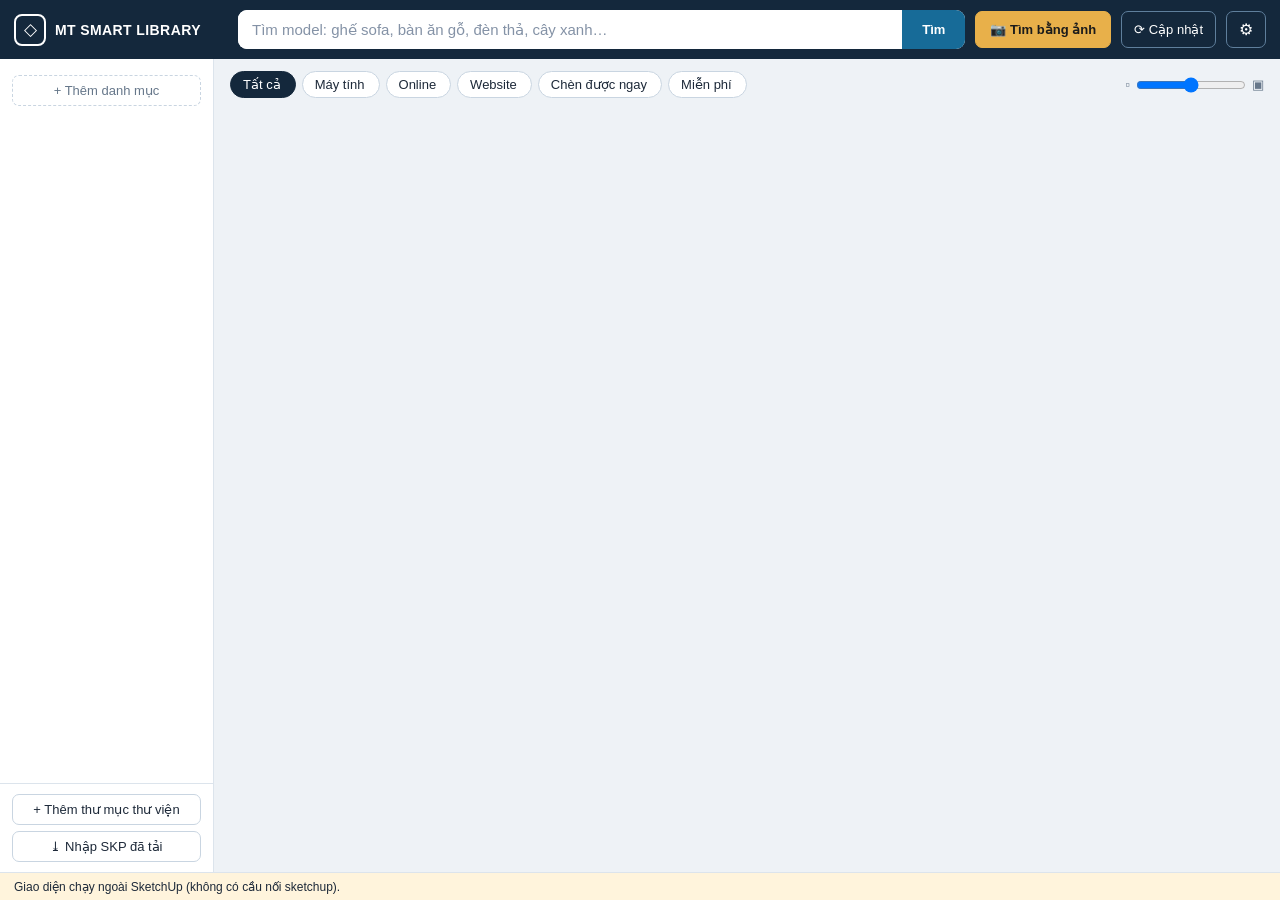
<file: src/mt_smart_library/ui/index.html>
<!doctype html>
<html lang="vi">
<head>
<meta charset="utf-8">
<meta http-equiv="Content-Security-Policy" content="default-src 'self' file:; script-src 'self' file: 'unsafe-eval'; style-src 'self' file: 'unsafe-inline'; img-src data: https:; connect-src 'none'; object-src 'none'; base-uri 'none'; form-action 'none'">
<meta name="viewport" content="width=device-width,initial-scale=1">
<title>MT SMART LIBRARY PRO</title>
<link rel="stylesheet" href="app.css">
</head>
<body>
<header class="top">
  <div class="brand"><div class="logo" aria-hidden="true">◇</div><div><b>MT SMART LIBRARY</b><small id="verLabel"></small></div></div>
  <div class="search">
    <input id="q" type="search" placeholder="Tìm model: ghế sofa, bàn ăn gỗ, đèn thả, cây xanh…" autocomplete="off" spellcheck="false">
    <button id="btnSearch" class="go" title="Tìm kiếm (Enter)">Tìm</button>
  </div>
  <button id="btnAi" class="accent" title="Tìm model bằng hình ảnh mẫu (AI)">📷 Tìm bằng ảnh</button>
  <button id="btnUpdate" class="ghost" title="Cập nhật plugin">⟳ Cập nhật</button>
  <button id="btnSettings" class="ghost icon" title="Cài đặt">⚙</button>
</header>

<div class="body">
  <aside class="side">
    <nav id="cats" class="cats"></nav>
    <button id="btnAddCat" class="addcat">+ Thêm danh mục</button>
    <div id="scanMini" class="scanmini" hidden><div class="spinner"></div><span id="scanText"></span><button id="btnCancelScan" class="link">Hủy</button></div>
    <div class="sidefoot"><button id="btnAddRoot" class="ghost2">+ Thêm thư mục thư viện</button><button id="btnLibImport2" class="ghost2" title="Lưu file SKP/ZIP bạn đã tải từ website vào Thư viện máy tính">⤓ Nhập SKP đã tải</button></div>
  </aside>

  <main class="content" id="content">
    <div id="vsBar" class="vsbar" hidden>
      <img id="vsThumb" alt="Ảnh mẫu">
      <div class="vsmid">
        <b>Tìm bằng ảnh</b> <span id="vsMsg" class="small"></span>
        <div id="vsModes" class="seg" title="Chính xác: chỉ đúng danh mục AI nhận diện · Tương tự: cùng nhóm đồ vật · Mở rộng: không lọc danh mục">
          <button type="button" data-m="exact">Chính xác</button><button type="button" data-m="similar">Tương tự</button><button type="button" data-m="wide">Mở rộng</button>
        </div>
        <div id="vsCats" class="muted small"></div>
        <div id="vsProg" class="bar2" hidden><i></i></div>
        <div id="vsIndex" class="muted small"></div>
      </div>
      <div class="vsacts">
        <button id="vsPick" type="button">Đổi ảnh</button><button id="vsPaste" type="button" title="Hoặc nhấn Ctrl+V">Dán ảnh</button>
        <button id="vsCropBtn" type="button">Cắt vùng</button><button id="vsCancel" type="button" hidden>Hủy</button>
        <button id="vsClear" type="button" title="Xóa ảnh mẫu, quay về tìm bằng từ khóa">✕</button>
      </div>
    </div>
    <div class="bar">
      <div class="filters" id="filters">
        <button data-f="all" class="on">Tất cả <i></i></button>
        <button data-f="local">Máy tính <i></i></button>
        <button data-f="online">Online <i></i></button>
        <button data-f="web" title="Link chi tiết model trên 3D Warehouse, 3dsky, 3DBox, Sketch Shaper, Tài liệu kiến trúc, SketchUp.vn">Website <i></i></button>
        <button data-f="insertable">Chèn được ngay <i></i></button>
        <button data-f="free">Miễn phí <i></i></button>
      </div>
      <span id="resInfo" class="resinfo"></span>
      <label class="size" title="Kích thước ảnh">▫<input id="thumbSize" type="range" min="140" max="340" step="10">▣</label>
    </div>
    <div id="webBar" class="webbar" hidden>
      <span class="wl" title="Tìm qua công cụ tìm kiếm web (Tavily/Serper/SerpApi/Brave). Bấm tên website để tìm trực tiếp trên website đó.">Website:</span>
      <span id="webSites" class="websites"></span>
      <button id="btnLibImport" type="button" class="ghost2" title="Chọn file SKP (hoặc ZIP chứa SKP) bạn đã tải về để lưu vào Thư viện máy tính">⤓ Nhập SKP đã tải</button>
    </div>
    <div id="empty" class="empty" hidden></div>
    <div id="grid" class="grid"></div>
    <div id="sentinel" class="sentinel"></div>
    <div id="loading" class="loadmore" hidden><div class="spinner"></div> Đang tìm thêm…</div>
  </main>
</div>

<footer class="status" id="statusBar"><span id="convSpin" class="spinner" hidden></span><span id="statusMsg"></span><span id="statusHint" class="hint"></span><button id="convCancel" class="link" hidden>Hủy chuyển đổi</button></footer>

<!-- Chi tiết model -->
<div id="detailModal" class="modal" hidden>
  <div class="dialog wide">
    <button class="x" data-close="detailModal" title="Đóng">×</button>
    <div class="detail">
      <div class="dimg" id="dImg"></div>
      <div class="dinfo">
        <h2 id="dTitle"></h2>
        <dl id="dMeta"></dl>
        <div id="dAttr" class="attr" hidden><div id="dAttrText"></div><button id="dCopyAttr" class="link">Sao chép ghi công</button></div>
        <div id="dDl" class="dl" hidden></div>
        <div class="dactions">
          <button id="dInsert" class="primary big">CHÈN MODEL</button>
          <button id="dFav">♡ Yêu thích</button>
          <button id="dOpen"></button>
        </div>
        <p id="dNote" class="muted small"></p>
      </div>
    </div>
  </div>
</div>

<!-- Danh mục tùy chỉnh -->
<div id="catModal" class="modal" hidden>
  <div class="dialog narrow">
    <button class="x" data-close="catModal">×</button>
    <h3 id="catTitle">Thêm danh mục</h3>
    <label class="col">Tên danh mục <input id="catName" maxlength="40" placeholder="Ví dụ: Bàn trang điểm"></label>
    <label class="col">Từ khóa (cách nhau bằng dấu phẩy) <textarea id="catKw" rows="3" placeholder="bàn trang điểm, dressing table, vanity"></textarea></label>
    <p class="muted small">Model có tên chứa một trong các từ khóa (có dấu/không dấu, Việt/Anh) sẽ thuộc danh mục này.</p>
    <div class="row"><button id="catSave" class="primary">Lưu</button><button id="catDelete" class="danger" hidden>Xóa danh mục</button><button data-close="catModal">Hủy</button></div>
  </div>
</div>

<!-- Cài đặt -->
<div id="settingsModal" class="modal" hidden>
  <div class="dialog wide settings">
    <button class="x" data-close="settingsModal">×</button>
    <h3>Cài đặt</h3>
    <div class="stabs" id="stabs">
      <button data-s="lib" class="on">Thư viện</button><button data-s="src">Nguồn tìm kiếm</button><button data-s="ai">AI</button>
      <button data-s="sf">Tài khoản thư viện</button>
    </div>
    <section data-p="lib">
      <div id="rootList" class="list"></div>
      <div class="row"><button id="btnAddRoot2" class="primary">+ Thêm thư mục</button><button id="btnScanQuick">Quét nhanh</button><button id="btnScanFull">Quét lại toàn bộ</button><button id="btnImport3d">Chèn file từ máy…</button></div>
      <div class="row">
        <label class="check"><input id="sQuick" type="checkbox"> Quét nhanh (chỉ đọc lại thư mục có thay đổi)</label>
        <label class="check"><input id="sScanOpen" type="checkbox"> Tự quét khi mở thư viện</label>
      </div>
      <div id="scanSummary" class="muted small"></div>
      <details id="scanErrors" hidden><summary>Các mục lỗi khi quét</summary><div id="scanErrList" class="errlist"></div></details>
      <p id="verInfo" class="muted small"></p>
    </section>
    <section data-p="src" hidden>
      <p class="muted small">Một ô tìm kiếm tìm đồng thời trên mọi nguồn đang bật. Thêm website, Facebook Group/Fanpage, Google Drive, MediaFire, Mega, Dropbox, OneDrive hoặc thư mục máy tính — plugin tự kiểm tra phương thức truy cập hợp lệ.</p>
      <h4 class="small">Quản lý nguồn</h4>
      <div class="row srcadd">
        <input id="srcName" placeholder="Tên nguồn (tùy chọn)" spellcheck="false">
        <select id="srcType"></select>
        <input id="srcUrl" class="grow" placeholder="Link website / group / fanpage / thư mục chia sẻ / đường dẫn thư mục" spellcheck="false">
        <button id="srcAddBtn" class="primary">Thêm nguồn</button><button id="srcCancelEdit" hidden>Hủy sửa</button>
      </div>
      <div class="row"><button id="srcSyncAll" class="primary">Đồng bộ tất cả nguồn</button><button id="srcSyncAllStop" hidden>Dừng đồng bộ tất cả</button>
        <span id="srcAllState" class="small muted"></span></div>
      <div id="srcAllList" class="small muted"></div>
      <div id="srcList" class="list"></div>
      <div class="row"><button id="teamExport">Xuất cấu hình công ty</button><button id="teamImport">Nhập cấu hình công ty</button></div>
      <div class="row"><button id="srcExport">Xuất danh sách (JSON)</button><button id="srcImport">Nhập danh sách (JSON)</button></div>
      <h4 class="small">Nhập link model</h4>
      <div class="row">
        <input id="linkUrl" class="grow" placeholder="Dán link bài viết hoặc link tải (Facebook, Drive, Dropbox, MediaFire, Mega, OneDrive, website…)" spellcheck="false">
        <button id="linkGo" class="primary">Tải &amp; chèn</button>
      </div>
      <p class="muted small">Link tải trực tiếp / Dropbox: plugin tải và chèn. Trang cần đăng nhập hoặc xác minh: plugin mở trên trình duyệt, anh tải xong plugin tự nhận file.</p>
      <h4 class="small">Kho dữ liệu tích lũy</h4>
      <p id="catInfo" class="small muted">—</p>
      <div class="row"><button id="catCheck">Kiểm tra link</button><button id="catClear">Xóa dữ liệu cache</button></div>
      <div class="row">
        <label class="check"><input id="sfDownloadable" type="checkbox"> Chỉ hiện model được phép tải</label>
        <label class="check"><input id="sAutoSave" type="checkbox"> Tự lưu model tải về vào Thư viện cá nhân</label>
      </div>
    </section>
    <section data-p="ai" hidden>
      <p id="keyState" class="small"></p>
      <div class="row">
        <input id="sKey" type="password" placeholder="Dán OpenAI API key (sk-…)" autocomplete="off" spellcheck="false" class="grow">
        <label class="check" id="rememberKeyWrap"><input id="sRememberKey" type="checkbox"> Ghi nhớ trên máy này (mã hóa)</label>
        <button id="btnSaveKey" class="primary">Lưu key</button><button id="btnClearKey">Xóa key</button>
      </div>
      <div class="row">
        <label>Model <input id="sModel" list="modelList" spellcheck="false"></label>
        <datalist id="modelList"><option value="gpt-6-luna"><option value="gpt-6-sol"><option value="gpt-5.4-mini"></datalist>
        <label>Độ chi tiết ảnh <select id="sDetail"><option value="low">Thấp (rẻ)</option><option value="auto">Tự động</option><option value="high">Cao</option></select></label>
        <label class="grow">Endpoint <input id="sBase" spellcheck="false"></label>
        <button id="btnCheckAi">Kiểm tra</button>
      </div>
      <p id="aiCheck" class="small"></p>
      <p class="muted small">Key không ghi vào settings.json hay log. Ảnh chỉ gửi khi bạn bấm xác nhận.</p>
      <div class="row"><label>Tìm bằng ảnh chạy trên <select id="sDevice"><option value="cpu">CPU (ổn định — khuyên dùng)</option>
        <option value="gpu">GPU DirectML (thử nghiệm, tự kiểm tra trước)</option></select></label><span id="gpuState" class="small muted"></span></div>
      <p class="muted small">Nút 📷 Tìm bằng ảnh dùng AI chạy trên máy (không cần key). OpenAI chỉ là tùy chọn bổ sung:
        <button id="btnAiOpenAI" type="button" class="link">phân tích ảnh bằng OpenAI</button></p>
    </section>
    <section data-p="sf" hidden>
      <p class="muted small">Đăng nhập luôn diễn ra trên trang chính thức của từng website. Plugin không hỏi mật khẩu, không đọc cookie trình duyệt.</p>
      <div id="accList" class="list"></div>
      <h4 class="small">Khóa API cho bộ trích xuất nguồn (tùy chọn)</h4>
      <div class="row">
        <input id="kGoogle" type="password" class="grow" placeholder="Google API key (đọc thư mục Google Drive công khai)" autocomplete="off" spellcheck="false">
        <button id="kGoogleSave" class="primary">Lưu</button><button id="kGoogleClear">Xóa</button><span id="kGoogleState" class="small muted"></span>
      </div>
      <p class="muted small">Google API key: Google Cloud Console › bật “Google Drive API” › Credentials › Create API key <button id="kGoogleGet" class="link">(mở trang)</button>.</p>
      <h4 class="small">Công cụ tìm kiếm (Facebook &amp; nguồn không có API)</h4>
      <p class="muted small">Plugin thử lần lượt từ trên xuống; công cụ lỗi hoặc hết hạn mức sẽ tự chuyển sang công cụ kế tiếp. Tavily dùng được ngay không cần key.</p>
      <div id="searchList" class="list"></div>
      <div class="row"><input id="sSearx" class="grow" placeholder="Địa chỉ máy chủ SearXNG của bạn (https://…), cần bật định dạng JSON" spellcheck="false">
        <button id="sSearxSave">Lưu địa chỉ</button></div>
      <p class="muted small">Khóa được ghi nhớ mã hóa bằng Windows DPAPI, không ghi vào settings/log/giao diện.</p>
      <h4 class="small">Sketchfab API token</h4>
      <p id="sfState" class="small"></p>
      <div class="row">
        <input id="sSfToken" type="password" placeholder="Sketchfab API token" autocomplete="off" spellcheck="false" class="grow">
        <select id="sSfType"><option value="token">API token</option><option value="bearer">OAuth access token</option></select>
        <label class="check" id="rememberSfWrap"><input id="sRememberSf" type="checkbox"> Ghi nhớ (mã hóa)</label>
        <button id="btnSaveSf" class="primary">Lưu token</button><button id="btnClearSf">Xóa token</button>
      </div>
      <p class="muted small">Token dùng để tải model được tác giả cho phép tải. Lấy token tại trang tài khoản Sketchfab <button id="btnSfTokenPage" class="link">(mở trang)</button>.</p>
    </section>
  </div>
</div>

<!-- Hỗ trợ kỹ thuật (chỉ mở từ menu Extensions › MT SMART LIBRARY PRO › Hỗ trợ kỹ thuật) -->
<div id="supportModal" class="modal" hidden>
  <div class="dialog wide">
    <button class="x" data-close="supportModal">×</button>
    <h3>Hỗ trợ kỹ thuật</h3>
    <p id="bStatus" class="small"></p>
    <p class="small muted">Blender: <code id="bPath">—</code></p>
    <div class="row"><button id="bDetect">Tìm lại Blender</button><button id="bPick">Chọn blender.exe…</button><button id="bGet">Tải Blender 4.5 LTS</button><button id="cClear">Xóa cache chuyển đổi</button></div>
    <div class="row"><button id="vsRepair">Cài lại thành phần AI (giữ mô hình)</button><button id="vsLog">Mở log AI</button></div>
    <div class="row"><button id="btnCheckNet">Kiểm tra kết nối</button><span id="netText" class="small"></span></div>
    <div class="row"><button id="btnOpenData">Mở thư mục dữ liệu</button><button id="btnOpenLog">Mở thư mục log</button><button id="btnClearThumbs">Xóa cache ảnh</button></div>
    <p class="small muted">Dữ liệu người dùng: <code id="dataRoot"></code></p>
    <p id="verInfo2" class="muted small"></p>
  </div>
</div>

<!-- File vừa tải từ trang nguồn -->
<div id="foundBar" class="foundbar" hidden>
  <span id="foundText"></span>
  <button id="foundIns" class="primary">CHÈN</button><button id="foundSave" title="Sao chép file vào Thư viện máy tính để dùng lần sau">LƯU VÀO THƯ VIỆN</button><button id="foundX" class="x2" title="Bỏ qua">×</button>
</div>

<!-- Cài bộ AI tìm bằng ảnh (1 lần) -->
<div id="vsInstallModal" class="modal" hidden>
  <div class="dialog">
    <button class="x" data-close="vsInstallModal">×</button>
    <h3>Cài bộ AI tìm bằng ảnh (một lần)</h3>
    <p class="small">Tìm bằng ảnh chạy ngay trên máy tính này, không cần OpenAI API Key và không gửi ảnh lên mạng.
      Cần tải một lần khoảng <b id="vsDlMb">330</b> MB: Python nhúng (python.org), ONNX Runtime (PyPI) và mô hình <span id="vsModel"></span>
      — giấy phép <span id="vsLic"></span>. Lưu ở thư mục dữ liệu, không mất khi cập nhật plugin.</p>
    <div class="row"><button id="vsInstallOk" class="primary">Cài đặt</button><button data-close="vsInstallModal">Để sau</button></div>
  </div>
</div>

<!-- Cắt vùng ảnh mẫu -->
<div id="cropModal" class="modal" hidden>
  <div class="dialog wide">
    <button class="x" data-close="cropModal">×</button>
    <h3>Kéo chuột chọn món đồ cần tìm</h3>
    <div id="cropBox" class="cropbox"><img id="cropImg" alt=""><div id="cropSel" class="cropsel" hidden></div></div>
    <div class="row"><button id="cropOk" class="primary" disabled>Tìm vùng này</button><button id="cropAll">Dùng cả ảnh</button><button data-close="cropModal">Hủy</button></div>
  </div>
</div>

<!-- Nhật ký quét nguồn -->
<div id="srcLogModal" class="modal" hidden>
  <div class="dialog wide">
    <button class="x" data-close="srcLogModal">×</button>
    <h3>Nhật ký trích xuất nguồn</h3>
    <pre id="srcLogText" class="logbox"></pre>
  </div>
</div>

<!-- AI -->
<div id="aiModal" class="modal" hidden>
  <div class="dialog">
    <button id="aiClose" class="x" title="Đóng">×</button>
    <h3>📷 Tìm model bằng hình ảnh</h3>
    <p class="muted small">AI nhận diện loại đồ vật, phong cách, vật liệu, màu rồi tạo từ khóa để tìm (chưa phải so sánh ảnh tương đồng).</p>
    <div class="aibody">
      <div class="aiimg"><img id="aiImg" alt=""><div id="aiNoImg" class="muted">Chưa chọn ảnh</div></div>
      <div class="aiinfo">
        <p id="aiFileInfo" class="small"></p>
        <div id="aiConsent" class="consent" hidden>Ảnh sẽ được gửi tới <b id="aiEndpoint"></b> (model <span id="aiModelName"></span>) để phân tích. Có thể phát sinh phí API.</div>
        <div class="row"><button id="aiPick">Chọn ảnh…</button><button id="aiSend" class="primary" disabled>Đồng ý gửi & phân tích</button><button id="aiCancel" hidden>Hủy</button></div>
        <div id="aiState" class="small"></div>
      </div>
    </div>
    <div id="aiResult" hidden>
      <div class="fields">
        <label>Loại đồ vật <input id="rType"></label><label>Phong cách <input id="rStyle"></label>
        <label>Vật liệu <input id="rMat"></label><label>Màu sắc <input id="rColor"></label>
      </div>
      <div class="fields two">
        <label>Từ khóa tiếng Việt <textarea id="rVi" rows="3"></textarea></label>
        <label>Từ khóa tiếng Anh <textarea id="rEn" rows="3"></textarea></label>
      </div>
      <div id="rChips" class="chips"></div>
      <div class="row"><button id="rSearch" class="primary big">Tìm với các từ khóa này</button></div>
    </div>
  </div>
</div>

<div id="tokenModal" class="modal" hidden>
  <div class="dialog narrow">
    <button class="x" data-close="tokenModal">×</button>
    <h3>Dán Sketchfab token để tải model</h3>
    <p class="small">Chỉ cần làm 1 lần. <button id="tkOpen" class="link">Mở trang lấy token</button> → sao chép mục API Token → dán vào đây.</p>
    <div class="row"><input id="tkInput" type="password" class="grow" placeholder="Dán token tại đây" autocomplete="off" spellcheck="false"></div>
    <div class="row"><button id="tkSave" class="primary big">Lưu & chèn model</button></div>
  </div>
</div>

<div id="blenderModal" class="modal" hidden>
  <div class="dialog narrow">
    <button class="x" data-close="blenderModal">×</button>
    <h3>Cần Blender để chuyển đổi model này</h3>
    <p id="bmReason" class="small"></p>
    <div class="row"><button id="bmDetect" class="primary">Tự tìm lại</button><button id="bmPick">Chọn blender.exe…</button><button id="bmGet">Tải Blender 4.5 LTS</button></div>
    <p class="muted small">Chỉ cần làm 1 lần. Sau khi có Blender, plugin tự chuyển đổi và chèn tiếp.</p>
  </div>
</div>

<div id="newerModal" class="modal" hidden>
  <div class="dialog narrow">
    <button class="x" data-close="newerModal">×</button>
    <h3>File SKP phiên bản mới hơn</h3>
    <p id="newerText"></p>
    <p class="muted small">Có thể thử nạp, một số dữ liệu có thể bị mất. Tốt nhất lưu lại file bằng SketchUp 2022 (Save As).</p>
    <div class="row"><button id="newerYes" class="primary">Vẫn thử nạp</button><button data-close="newerModal">Hủy</button></div>
  </div>
</div>

<script src="app.js"></script>
</body>
</html>
</file>
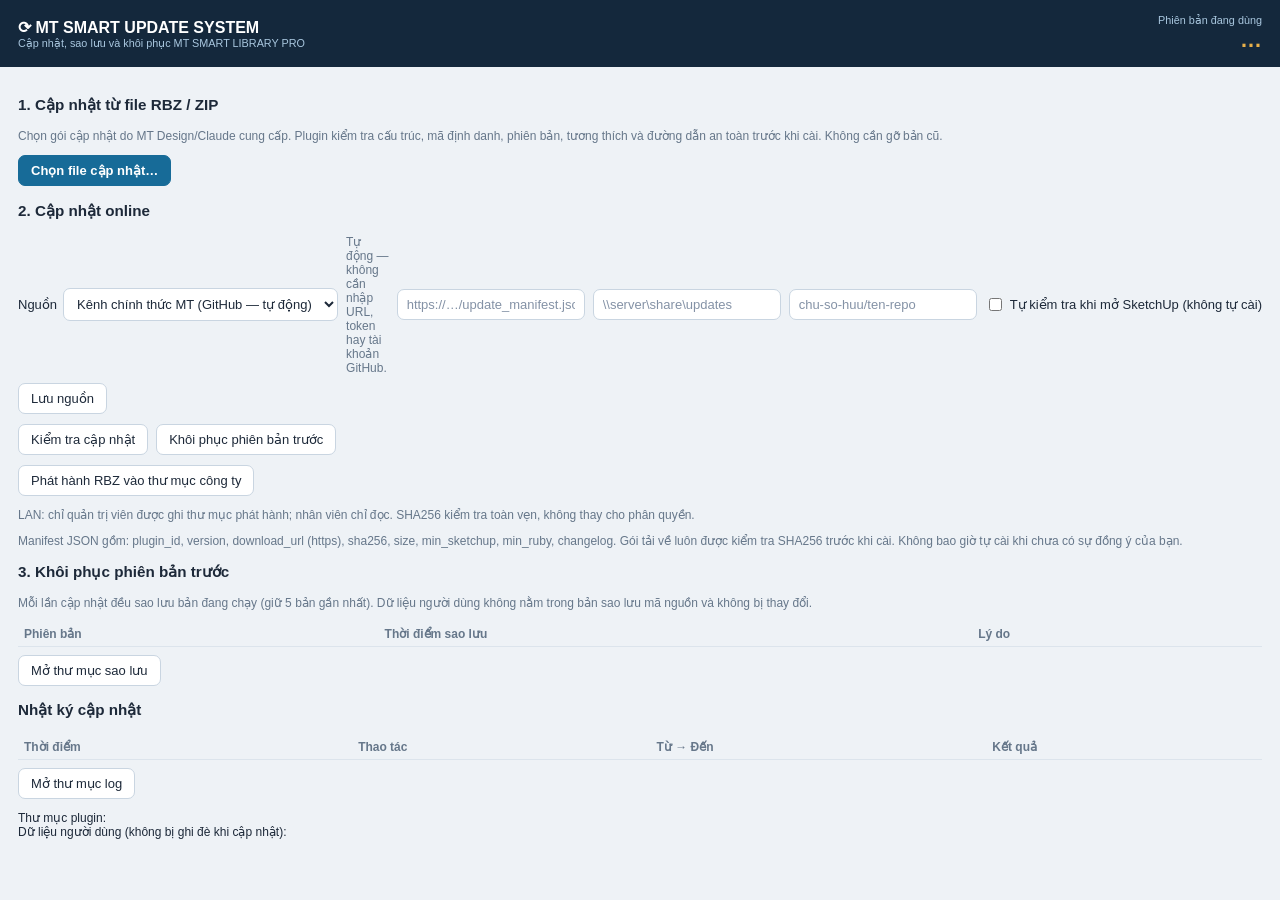
<file: src/mt_smart_library/updater/update_dialog.html>
<!doctype html>
<html lang="vi">
<head>
<meta charset="utf-8">
<meta http-equiv="Content-Security-Policy" content="default-src 'self' file:; script-src 'self' file: 'unsafe-eval'; style-src 'self' file: 'unsafe-inline'; img-src data: 'self' file:; connect-src 'none'; object-src 'none'; base-uri 'none'; form-action 'none'">
<title>Cập nhật MT SMART LIBRARY PRO</title>
<link rel="stylesheet" href="../ui/app.css">
<style>
body{overflow:auto}
.uhead{background:var(--navy);color:#fff;padding:14px 18px;display:flex;align-items:center;gap:14px}
.uhead b{font-size:16px}.uhead small{color:#a9c7df;display:block}
.ver{margin-left:auto;text-align:right}.ver .big{font-size:22px;font-weight:700;color:var(--gold)}
.wrap{padding:14px 18px}
.steps{list-style:none;padding:0;margin:8px 0;display:flex;flex-direction:column;gap:5px}
.steps li{padding:6px 10px;border-radius:6px;background:#f3f6f9;color:var(--muted)}
.steps li.done{background:#e4f4ea;color:var(--ok)}.steps li.cur{background:#fff4dc;color:#7a5a12;font-weight:600}.steps li.fail{background:#fde7e4;color:var(--err);font-weight:600}
.kv{display:grid;grid-template-columns:150px 1fr;gap:4px 10px;margin:6px 0}
.kv span:nth-child(odd){color:var(--muted)}
ul.cl{margin:6px 0 6px 18px;padding:0;line-height:1.55}
.result{padding:10px 12px;border-radius:8px;margin:8px 0;line-height:1.55}
.result.ok{background:#e4f4ea}.result.err{background:#fde7e4}.result.warn{background:#fff4dc}
table{width:100%;border-collapse:collapse;font-size:12px}td,th{border-bottom:1px solid var(--line);padding:5px 6px;text-align:left;vertical-align:top}
th{color:var(--muted);font-weight:600}
</style>
</head>
<body>
<div class="uhead">
  <div><b>⟳ MT SMART UPDATE SYSTEM</b><small>Cập nhật, sao lưu và khôi phục MT SMART LIBRARY PRO</small></div>
  <div class="ver"><small>Phiên bản đang dùng</small><div class="big" id="curVer">…</div><small id="envInfo"></small></div>
</div>
<div class="wrap">
  <div id="banner" class="result warn" hidden></div>

  <div class="panel">
    <h3>1. Cập nhật từ file RBZ / ZIP</h3>
    <p class="muted small">Chọn gói cập nhật do MT Design/Claude cung cấp. Plugin kiểm tra cấu trúc, mã định danh, phiên bản, tương thích và đường dẫn an toàn trước khi cài. Không cần gỡ bản cũ.</p>
    <div class="row"><button id="pick" class="primary">Chọn file cập nhật…</button></div>
    <div id="pkgErr" class="result err" hidden></div>
    <div id="pkg" hidden>
      <div class="kv">
        <span>Phiên bản trong gói</span><b id="pVer"></b>
        <span>So với hiện tại</span><span id="pRel"></span>
        <span>Loại cập nhật</span><span><b id="pType"></b><br><small id="pTypeWhy" class="muted"></small></span>
        <span>Tương thích</span><span id="pCompat"></span>
        <span>Mã định danh</span><span id="pId"></span>
        <span>Số file / dung lượng</span><span id="pFiles"></span>
        <span>SHA256</span><code id="pSha"></code>
      </div>
      <div><b>Nội dung thay đổi:</b><ul class="cl" id="pLog"></ul></div>
      <div class="row"><button id="install" class="primary">Sao lưu & cài đặt phiên bản này</button></div>
    </div>
  </div>

  <div class="panel">
    <h3>2. Cập nhật online</h3>
    <div class="row">
      <label>Nguồn <select id="src"><option value="official">Kênh chính thức MT (GitHub — tự động)</option><option value="none">Không dùng cập nhật online</option><option value="manifest">URL manifest JSON</option><option value="github">GitHub Releases</option><option value="lan">Thư mục công ty (LAN)</option></select></label>
      <span id="srcOfficial" class="grow small muted">Tự động — không cần nhập URL, token hay tài khoản GitHub.</span>
      <input id="srcUrl" class="grow" placeholder="https://…/update_manifest.json" spellcheck="false">
      <input id="srcLan" class="grow" placeholder="\\server\share\updates" spellcheck="false">
      <input id="srcRepo" class="grow" placeholder="chu-so-huu/ten-repo" spellcheck="false">
      <label class="check"><input id="srcAuto" type="checkbox"> Tự kiểm tra khi mở SketchUp (không tự cài)</label>
      <button id="saveSrc">Lưu nguồn</button>
    </div>
    <div class="row"><button id="check">Kiểm tra cập nhật</button><button id="restoreLast">Khôi phục phiên bản trước</button><span id="onState" class="small"></span></div>
    <div id="online" hidden>
      <div class="kv">
        <span>Phiên bản đang dùng</span><span id="oCur"></span>
        <span>Phiên bản mới nhất</span><b id="oVer"></b>
        <span>Ngày phát hành</span><span id="oDate"></span>
        <span>Tương thích</span><span id="oCompat"></span>
        <span>Dung lượng tải xuống</span><span id="oSize"></span>
        <span>Loại cập nhật</span><span id="oType"></span>
        <span>Trạng thái kết nối</span><span id="oConn"></span>
      </div>
      <div><b>Nội dung thay đổi:</b><ul class="cl" id="oLog"></ul></div>
      <div class="row"><button id="installOnline" class="primary">Cập nhật ngay</button></div>
    </div>
    <div class="row"><button id="publishLan">Phát hành RBZ vào thư mục công ty</button></div>
    <p class="muted small">LAN: chỉ quản trị viên được ghi thư mục phát hành; nhân viên chỉ đọc. SHA256 kiểm tra toàn vẹn, không thay cho phân quyền.</p>
    <p class="muted small">Manifest JSON gồm: plugin_id, version, download_url (https), sha256, size, min_sketchup, min_ruby, changelog. Gói tải về luôn được kiểm tra SHA256 trước khi cài. Không bao giờ tự cài khi chưa có sự đồng ý của bạn.</p>
  </div>

  <div class="panel" id="progressPanel" hidden>
    <h3>Tiến trình</h3>
    <ul class="steps" id="steps"></ul>
    <div id="dlBar" hidden><div class="bar"><i id="dlFill"></i></div><span id="dlText" class="small"></span></div>
    <div id="result" class="result" hidden></div>
  </div>

  <div class="panel">
    <h3>3. Khôi phục phiên bản trước</h3>
    <p class="muted small">Mỗi lần cập nhật đều sao lưu bản đang chạy (giữ 5 bản gần nhất). Dữ liệu người dùng không nằm trong bản sao lưu mã nguồn và không bị thay đổi.</p>
    <table><thead><tr><th>Phiên bản</th><th>Thời điểm sao lưu</th><th>Lý do</th><th></th></tr></thead><tbody id="backups"></tbody></table>
    <div class="row" style="margin-top:8px"><button id="openBackups">Mở thư mục sao lưu</button></div>
  </div>

  <div class="panel">
    <h3>Nhật ký cập nhật</h3>
    <table><thead><tr><th>Thời điểm</th><th>Thao tác</th><th>Từ → Đến</th><th>Kết quả</th></tr></thead><tbody id="history"></tbody></table>
    <div class="row" style="margin-top:8px"><button id="openLog">Mở thư mục log</button></div>
    <p class="small">Thư mục plugin: <code id="plugRoot"></code><br>Dữ liệu người dùng (không bị ghi đè khi cập nhật): <code id="dataRoot"></code></p>
  </div>
</div>

<div id="confirmModal" class="modal" hidden>
  <div class="dialog narrow">
    <div class="dhead"><b id="cTitle">Xác nhận</b></div>
    <p id="cText"></p>
    <div class="row"><button id="cYes" class="primary">Tiếp tục</button><button id="cNo">Hủy</button></div>
  </div>
</div>
<script src="update_dialog.js"></script>
</body>
</html>
</file>
<file: src/mt_smart_library/ui/app.css>
:root{--navy:#14283c;--navy2:#1d3a55;--blue:#176b98;--blue2:#e3eff7;--gold:#e8b04a;--bg:#eef2f6;--card:#fff;--line:#dce4ec;--text:#1d2939;--muted:#66778a;--ok:#1d8a4d;--warn:#b7791f;--err:#c0392b;--tw:200px}
*{box-sizing:border-box}
html,body{height:100%}
body{margin:0;display:flex;flex-direction:column;background:var(--bg);color:var(--text);font:13px "Segoe UI",Tahoma,Arial,sans-serif;overflow:hidden}
button{font:inherit;color:inherit;border:1px solid #c9d5e1;background:#fff;border-radius:7px;padding:7px 12px;cursor:pointer;white-space:nowrap}
button:hover:not(:disabled){background:var(--blue2);border-color:var(--blue)}
button:disabled{opacity:.5;cursor:default}
/* Ô nhập luôn có màu chữ tối riêng — không kế thừa màu trắng của thanh tiêu đề (lỗi V1.0.0) */
input,select,textarea{font:inherit;color:#1d2939;-webkit-text-fill-color:#1d2939;caret-color:#1d2939;user-select:text;-webkit-user-select:text;
  border:1px solid #c9d5e1;border-radius:7px;padding:7px 9px;background:#fff}
input::placeholder,textarea::placeholder{color:#8492a6;-webkit-text-fill-color:#8492a6;opacity:1}
input:focus,select:focus,textarea:focus{outline:2px solid #9cc6e3;border-color:var(--blue)}
input[type=range]{padding:0;border:0;background:transparent}
textarea{width:100%;resize:vertical}
code{background:#eef2f6;padding:1px 4px;border-radius:4px;word-break:break-all}
[hidden]{display:none!important}
.grow{flex:1}.muted{color:var(--muted)}.small{font-size:12px}
button.primary{background:var(--blue);border-color:var(--blue);color:#fff;font-weight:600}
button.primary:hover:not(:disabled){background:#125a80}
button.big{padding:10px 22px;font-size:14px;letter-spacing:.3px}
button.danger{color:var(--err);border-color:#e9b7b1}
button.link{border:0;background:none;color:var(--blue);padding:0;text-decoration:underline}
button.link:hover{background:none!important}
/* ---- Thanh trên ---- */
.top{display:flex;align-items:center;gap:10px;background:var(--navy);color:#fff;padding:10px 14px}
.brand{display:flex;align-items:center;gap:9px;width:214px;flex:none}
.brand b{font-size:14px;letter-spacing:.4px;display:block}
.brand small{color:#a9c7df;font-size:11px}
.logo{width:32px;height:32px;border:2px solid #fff;border-radius:8px;display:flex;align-items:center;justify-content:center;font-size:17px}
.search{flex:1;display:flex;min-width:160px;background:#fff;border-radius:9px;overflow:hidden}
.search input{flex:1;min-width:120px;border:0;border-radius:0;padding:11px 14px;font-size:15px;color:#1d2939;background-color:#ffffff;caret-color:#1d2939;
  -webkit-text-fill-color:#1d2939;user-select:text;-webkit-user-select:text}
.search input::placeholder{color:#8492a6;-webkit-text-fill-color:#8492a6;opacity:1}
.search input:focus{outline:0}
.search .go{border:0;border-radius:0;background:var(--blue);color:#fff;font-weight:600;padding:0 20px}
.search .go:hover{background:#125a80!important}
.top button.accent{background:var(--gold);border-color:var(--gold);color:#1b1b1b;font-weight:600;padding:10px 14px}
.top button.ghost{background:transparent;color:#fff;border-color:#5f7f9c;padding:10px 12px}
.top button.ghost:hover{background:var(--navy2)!important}
.top button.ghost.has{background:var(--gold);color:#1b1b1b;border-color:var(--gold)}
.top button.icon{font-size:16px;padding:8px 12px}
/* ---- Bố cục ---- */
.body{flex:1;display:flex;min-height:0}
.side{width:214px;flex:none;background:#fff;border-right:1px solid var(--line);display:flex;flex-direction:column;overflow:auto}
.cats{padding:8px 6px;display:flex;flex-direction:column;gap:1px}
.cats .cat{display:flex;align-items:center;gap:9px;border:0;border-radius:7px;padding:8px 10px;text-align:left;background:none;color:var(--text);width:100%}
.cats .cat .ic{width:20px;text-align:center;flex:none}
.cats .cat .nm{flex:1;overflow:hidden;text-overflow:ellipsis}
.cats .cat .ed{opacity:0;color:var(--muted);padding:0 4px}
.cats .cat:hover .ed{opacity:1}
.cats .cat.on{background:var(--blue2);color:var(--blue);font-weight:600}
.cats .sep{height:1px;background:var(--line);margin:6px 8px}
.addcat{margin:0 12px 8px;border-style:dashed;color:var(--muted)}
.scanmini{display:flex;align-items:center;gap:6px;margin:4px 12px;padding:7px 9px;background:#fff8e6;border:1px solid #f0dca8;border-radius:7px;font-size:11px}
.scanmini span{flex:1;overflow:hidden;text-overflow:ellipsis;white-space:nowrap}
.sidefoot{margin-top:auto;padding:10px 12px;border-top:1px solid var(--line)}
.ghost2{width:100%}
.content{flex:1;overflow:auto;padding:12px 16px}
.bar{display:flex;align-items:center;gap:10px;flex-wrap:wrap;margin-bottom:12px}
.filters{display:flex;gap:6px;flex-wrap:wrap}
.filters button{border-radius:16px;padding:5px 12px;background:#fff}
.filters button i{font-style:normal;color:var(--muted);font-size:11px;margin-left:2px}
.filters button.on{background:var(--navy);border-color:var(--navy);color:#fff}
.filters button.on i{color:#a9c7df}
.resinfo{flex:1;color:var(--muted);font-size:12px;min-width:120px;overflow:hidden;text-overflow:ellipsis;white-space:nowrap}
.size{display:flex;align-items:center;gap:4px;color:var(--muted)}
.size input{width:110px}
/* ---- Lưới ---- */
.grid{display:grid;grid-template-columns:repeat(auto-fill,minmax(var(--tw),1fr));gap:12px}
.card{background:var(--card);border:1px solid var(--line);border-radius:10px;overflow:hidden;display:flex;flex-direction:column;transition:box-shadow .15s,border-color .15s}
.card:hover{box-shadow:0 4px 16px #14283c26;border-color:#b9cde0}
.thumb{position:relative;aspect-ratio:1/1;background:#f4f6f8;display:flex;align-items:center;justify-content:center;cursor:zoom-in;color:#a4b2c0;font-size:34px}
.thumb img{width:100%;height:100%;object-fit:contain}
.thumb .heart{position:absolute;top:7px;right:7px;width:32px;height:32px;border-radius:50%;padding:0;border:0;background:#ffffffe6;font-size:16px;color:#8a99a8;opacity:0;transition:opacity .15s}
.card:hover .heart,.thumb .heart.on{opacity:1}
.thumb .heart.on{color:#e0457b}
.thumb .src{position:absolute;left:7px;bottom:7px;font-size:12px;background:#ffffffd9;border-radius:9px;padding:1px 6px;color:var(--muted)}
.thumb .prog{position:absolute;left:0;right:0;bottom:0;height:4px;background:#0000001a}.thumb .prog i{display:block;height:100%;background:var(--blue)}
.cardbar{display:flex;align-items:center;gap:6px;padding:8px 8px 8px 10px}
.cardbar .title{flex:1;font-weight:600;white-space:nowrap;overflow:hidden;text-overflow:ellipsis}
.cardbar .ins{padding:5px 10px;font-size:12px;font-weight:700;background:var(--blue);border-color:var(--blue);color:#fff}
.cardbar .ins:hover{background:#125a80!important}
.cardbar .ins.web{background:#fff;color:var(--blue)}
.cardbar .ins.web:hover{background:var(--blue2)!important}
.empty{background:#fff;border:1px dashed #c3d1de;border-radius:12px;padding:30px;text-align:center;color:var(--muted);line-height:1.7}
.empty button{margin-top:8px}
.sentinel{height:1px}
.loadmore{display:flex;align-items:center;justify-content:center;gap:8px;color:var(--muted);padding:16px}
.spinner{width:14px;height:14px;border:2px solid #e8b04a55;border-top-color:var(--gold);border-radius:50%;animation:spin .8s linear infinite;flex:none}
@keyframes spin{to{transform:rotate(360deg)}}
.status{display:flex;gap:12px;align-items:center;padding:5px 14px;background:#e2edf4;border-top:1px solid var(--line);min-height:28px;font-size:12px}
.status #statusMsg{flex:1}.status .hint{color:var(--muted)}
.status.ok{background:#e4f4ea}.status.warn{background:#fff4dc}.status.error{background:#fde7e4}
/* ---- Cửa sổ ---- */
.modal{position:fixed;inset:0;background:#0f1d2b99;display:flex;align-items:center;justify-content:center;z-index:50;padding:18px}
.dialog{position:relative;background:#fff;border-radius:14px;max-width:820px;width:100%;max-height:100%;overflow:auto;padding:18px 22px;box-shadow:0 12px 44px #0006}
.dialog.wide{max-width:1000px}.dialog.narrow{max-width:460px}
.dialog h3{margin:0 0 10px;font-size:16px;color:var(--navy)}
.x{position:absolute;top:8px;right:10px;border:0;font-size:22px;padding:2px 9px;background:none;z-index:2}
.row{display:flex;align-items:center;gap:8px;flex-wrap:wrap;margin:10px 0}
.row label{display:flex;align-items:center;gap:6px}
label.check{gap:5px;cursor:pointer}
label.col{display:flex;flex-direction:column;gap:4px;margin:8px 0;font-size:12px;color:var(--muted)}
.detail{display:flex;gap:20px}
.dimg{flex:1.3;min-width:0;aspect-ratio:1/1;max-height:70vh;background:#f4f6f8;border-radius:10px;display:flex;align-items:center;justify-content:center;font-size:60px;color:#a4b2c0;overflow:hidden}
.dimg img{width:100%;height:100%;object-fit:contain}
.dinfo{flex:1;min-width:250px;display:flex;flex-direction:column}
.dinfo h2{margin:4px 30px 10px 0;font-size:18px;line-height:1.3;overflow-wrap:anywhere}
.dinfo dl{display:grid;grid-template-columns:96px 1fr;gap:6px 10px;margin:0 0 10px;font-size:12px}
.dinfo dt{color:var(--muted)}.dinfo dd{margin:0;overflow-wrap:anywhere}
.attr{background:#f4f7fa;border-radius:8px;padding:8px 10px;font-size:12px;line-height:1.5;margin-bottom:10px}
.dl{font-size:12px;background:#fff8e6;border:1px solid #f0dca8;border-radius:8px;padding:8px 10px;margin-bottom:10px;line-height:1.5}
.dl .file{display:flex;gap:6px;align-items:center;margin-top:4px}.dl .file span{flex:1;overflow:hidden;text-overflow:ellipsis;white-space:nowrap}
.bar2{height:5px;background:#e3eaf0;border-radius:3px;overflow:hidden;margin-top:4px}.bar2 i{display:block;height:100%;background:var(--blue);width:0}
.dactions{display:flex;gap:8px;flex-wrap:wrap;margin-top:auto;padding-top:8px}
.stabs{display:flex;gap:4px;border-bottom:1px solid var(--line);margin-bottom:12px;flex-wrap:wrap}
.stabs button{border:0;border-bottom:3px solid transparent;border-radius:0;background:none;color:var(--muted);font-weight:600;padding:8px 12px}
.stabs button.on{color:var(--blue);border-bottom-color:var(--blue)}
.settings section{min-height:240px}
.list .item{display:flex;align-items:center;gap:8px;padding:8px 10px;border:1px solid var(--line);border-radius:8px;margin-bottom:6px}
.list .item .p{flex:1;overflow-wrap:anywhere}
.list .item .note{display:block;color:var(--muted);font-size:11px;margin-top:2px}
.tag{font-size:11px;padding:2px 8px;border-radius:9px;background:#e8f5ee;color:var(--ok);white-space:nowrap}
.tag.off{background:#f1f3f5;color:var(--muted)}.tag.err{background:#fdecea;color:var(--err)}
.errlist{max-height:200px;overflow:auto;font-size:11px;font-family:Consolas,monospace;background:#f7f9fb;padding:6px;border-radius:6px}
.aibody{display:flex;gap:14px;margin:8px 0}
.aiimg{width:240px;height:190px;background:#eef2f6;border-radius:8px;display:flex;align-items:center;justify-content:center;flex:none;overflow:hidden}
.aiimg img{max-width:100%;max-height:100%}
.aiinfo{flex:1;display:flex;flex-direction:column;gap:8px}
.consent{background:#fff8e6;border:1px solid #f0dca8;padding:8px 10px;border-radius:7px;line-height:1.5}
.fields{display:grid;grid-template-columns:repeat(4,1fr);gap:8px;margin:10px 0}
.fields.two{grid-template-columns:1fr 1fr}
.fields label{display:flex;flex-direction:column;gap:3px;font-size:12px;color:var(--muted);min-width:0}
.fields input{width:100%;min-width:0}
.chips{display:flex;flex-wrap:wrap;gap:6px}
.chips button{border-radius:14px;padding:3px 10px;font-size:12px;background:var(--blue2);border-color:#b8d4e8}
@media (max-width:860px){.brand{width:auto}.brand div:last-child{display:none}.side{width:170px}.detail{flex-direction:column}.dimg{max-height:46vh}
  .top button.accent{padding:10px}.fields{grid-template-columns:1fr 1fr}.aibody{flex-direction:column}.aiimg{width:100%}}

.foundbar{position:fixed;left:50%;bottom:44px;transform:translateX(-50%);z-index:60;display:flex;gap:10px;align-items:center;background:#fff;border:1px solid var(--line,#d0d5dd);border-radius:12px;box-shadow:0 8px 24px #0002;padding:10px 14px;max-width:80vw}
.foundbar span{font-size:13px;color:#1d2939}
.foundbar .x2{background:none;border:0;font-size:18px;cursor:pointer;color:#667085}
.acc .st{font-size:12px;border-radius:9px;padding:1px 8px;background:#f2f4f7;color:#475467;white-space:nowrap}
.acc .st.connected,.acc .st.no_login{background:#ecfdf3;color:#067647}
.acc .st.expired,.acc .st.need_api,.acc .st.not_logged_in{background:#fffaeb;color:#b54708}
.acc .acts{display:flex;gap:6px}

.vsbar{display:flex;gap:12px;align-items:center;background:#fff;border:1px solid #d0d5dd;border-radius:12px;padding:8px 10px;margin:0 0 10px}
.vsbar img{width:72px;height:72px;object-fit:contain;background:#f2f4f7;border-radius:8px}
.vsbar .vsmid{flex:1;min-width:0}
.vsbar .vsacts{display:flex;gap:6px;flex-wrap:wrap}
.vsbar .bar2{margin-top:6px}
.vsbar.err #vsMsg{color:#b42318}
.seg{display:inline-flex;margin:6px 0 2px;border:1px solid #d0d5dd;border-radius:8px;overflow:hidden}
.seg button{border:0;border-radius:0;padding:3px 10px;background:#fff;font-size:12px}
.seg button.on{background:#1f3a2e;color:#fff}
.thumb .vsc{position:absolute;left:6px;bottom:6px;background:rgba(31,58,46,.88);color:#fff;font-size:11px;padding:1px 6px;border-radius:8px}
.item.prov .p .stat{display:block}
#srcAllList div{margin:2px 0}
.cropbox{position:relative;display:inline-block;max-width:100%;user-select:none;cursor:crosshair}
.cropbox img{display:block;max-width:100%;max-height:60vh}
.cropsel{position:absolute;border:2px solid #1570ef;background:#1570ef22;pointer-events:none}
.dropping{outline:3px dashed #1570ef;outline-offset:-6px}

.logbox{max-height:60vh;overflow:auto;background:#101828;color:#e4e7ec;padding:10px;border-radius:8px;font-size:12px;white-space:pre-wrap}
.item.src .stat{display:block;font-size:12px;color:#344054;margin-top:2px}
.item.src .prog2{display:block;font-size:12px;color:#175cd3}
.item.src .acts{flex-wrap:wrap;justify-content:flex-end}
/* V1.0.16 — kết quả website */
.webbar{display:flex;align-items:center;gap:8px;flex-wrap:wrap;margin:0 0 10px;padding:6px 10px;border:1px solid var(--line,#e4e7ec);border-radius:10px;background:#fafbfc;font-size:12px}
.webbar .wl{color:var(--muted,#667085);font-weight:600}
.webbar .websites{display:flex;gap:6px;flex-wrap:wrap;flex:1}
.webbar .wsite{border:1px solid var(--line,#d0d5dd);background:#fff;border-radius:14px;padding:3px 10px;font-size:12px;cursor:pointer;color:#1d2939}
.webbar .wsite.loading{color:var(--muted,#667085)}
.webbar .wsite.done{border-color:#2e7d5b;color:#1f5f45}
.webbar .wsite.empty,.webbar .wsite.error{border-style:dashed;color:#9a3412}
.webbar .wsite .wgo{font-weight:600}
.thumb .wsrc{position:absolute;right:7px;bottom:7px;font-size:11px;background:#1d2939d9;color:#fff;border-radius:9px;padding:1px 7px;max-width:60%;overflow:hidden;text-overflow:ellipsis;white-space:nowrap}
.sidefoot .ghost2+.ghost2{margin-top:6px}
.sidefoot .ghost2{display:block;width:100%}
</file>
